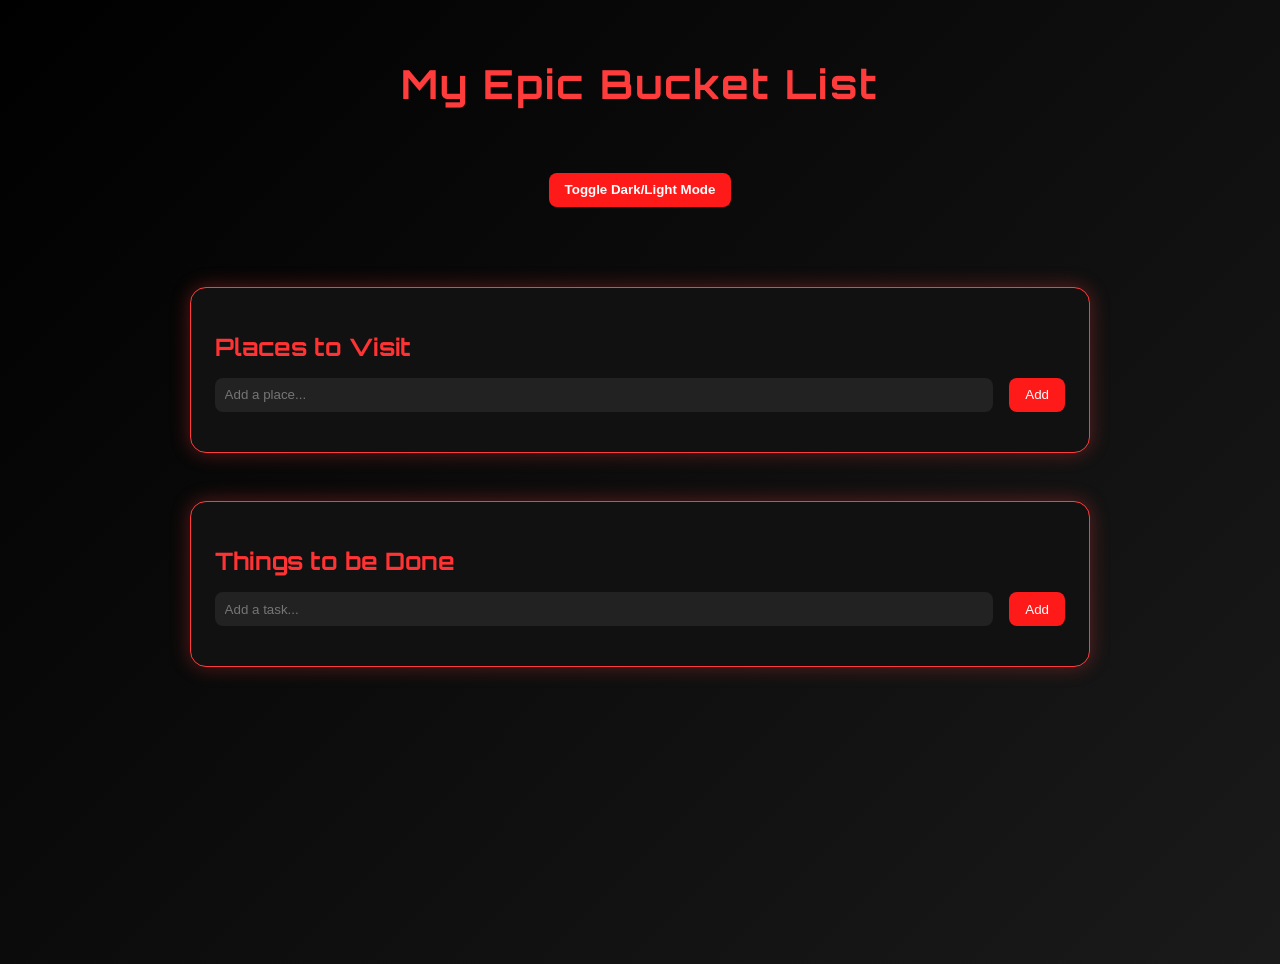
<file: Bucket List Project/index.html>
<!DOCTYPE html>
<html lang="en">
    <head>
        <meta charset="UTF-8" />
        <meta name="viewport" content="width=device-width, initial-scale=1.0" />
        <title>Bucket List</title>
        <link
            href="https://fonts.googleapis.com/css2?family=Orbitron&display=swap"
            rel="stylesheet">
        <link rel="stylesheet" href="style.css">
    </head>
    <body>
        <div class="container">
            <h1>My Epic Bucket List</h1>
            <div class="toggle-theme">
                <button onclick="toggleTheme()">Toggle Dark/Light Mode</button>
            </div>

            <div class="list-section">
                <h2>Places to Visit</h2>
                <div class="input-area">
                    <input type="text" id="placeInput"
                        placeholder="Add a place...">
                    <button
                        onclick="addItem('placeInput', 'placesList', 'places')">Add</button>
                </div>
                <ul id="placesList"></ul>
            </div>

            <div class="list-section">
                <h2>Things to be Done</h2>
                <div class="input-area">
                    <input type="text" id="taskInput"
                        placeholder="Add a task...">
                    <button
                        onclick="addItem('taskInput', 'tasksList', 'tasks')">Add</button>
                </div>
                <ul id="tasksList"></ul>
            </div>
        </div>

        <audio id="addSound"
            src="https://assets.mixkit.co/sfx/preview/mixkit-cool-interface-click-1112.mp3"></audio>

        <script src="script.js"></script>
    </body>
</html>
</file>
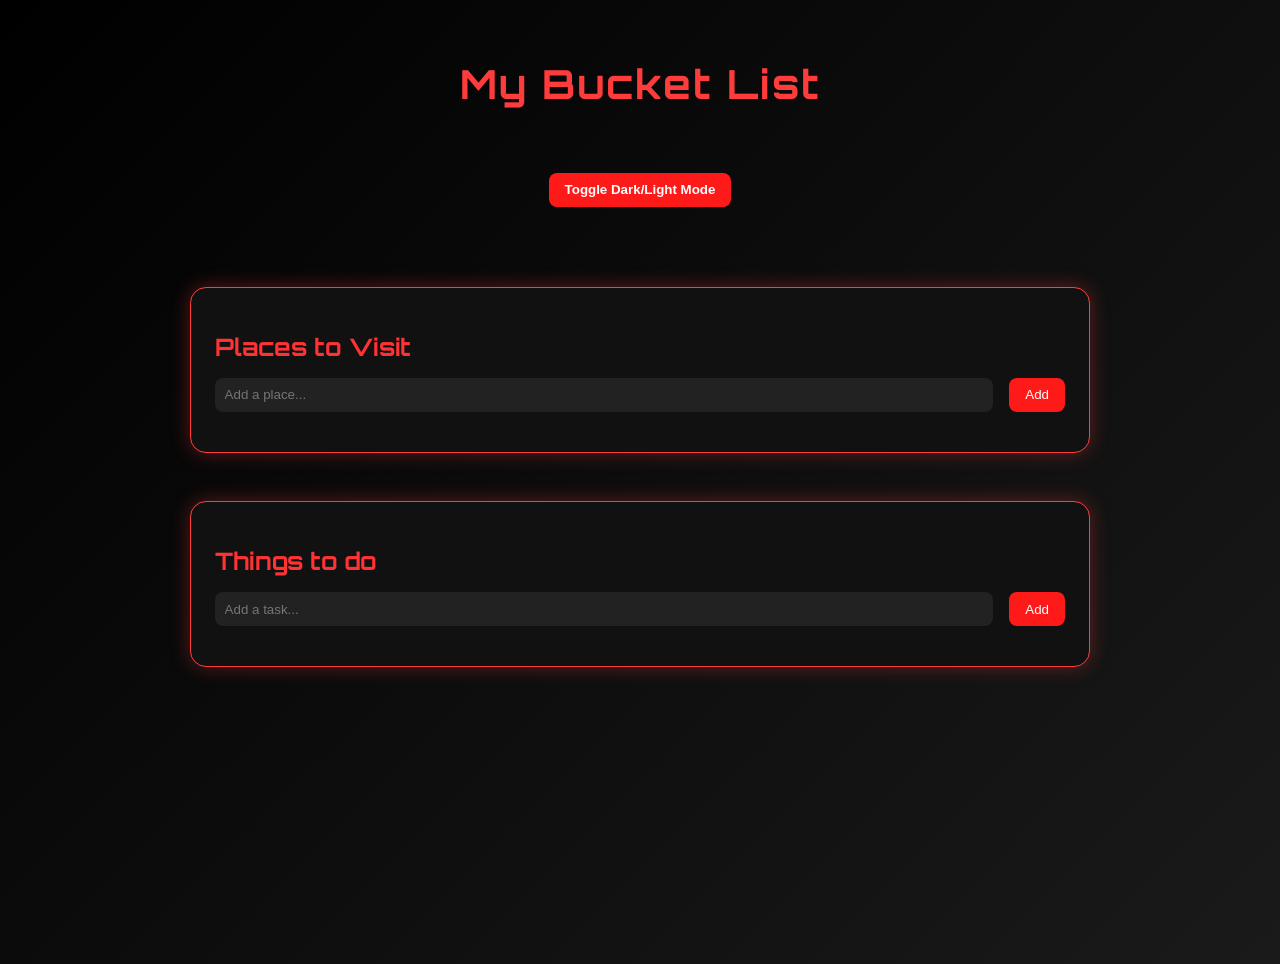
<file: bucket-list-project/index.html>
<!DOCTYPE html>
<html lang="en">
    <head>
        <meta charset="UTF-8" />
        <meta name="viewport" content="width=device-width, initial-scale=1.0" />
        <title>Bucket List</title>
        <link
            href="https://fonts.googleapis.com/css2?family=Orbitron&display=swap"
            rel="stylesheet">
        <link rel="stylesheet" href="style.css">
    </head>
    <body>
        <div class="container">
            <h1>My Bucket List</h1>
            <div class="toggle-theme">
                <button onclick="toggleTheme()">Toggle Dark/Light Mode</button>
            </div>

            <div class="list-section">
                <h2>Places to Visit</h2>
                <div class="input-area">
                    <input type="text" id="placeInput"
                        placeholder="Add a place...">
                    <button
                        onclick="addItem('placeInput', 'placesList', 'places')">Add</button>
                </div>
                <ul id="placesList"></ul>
            </div>

            <div class="list-section">
                <h2>Things to do</h2>
                <div class="input-area">
                    <input type="text" id="taskInput"
                        placeholder="Add a task...">
                    <button
                        onclick="addItem('taskInput', 'tasksList', 'tasks')">Add</button>
                </div>
                <ul id="tasksList"></ul>
            </div>
        </div>

        <audio id="addSound"
            src="https://assets.mixkit.co/sfx/preview/mixkit-cool-interface-click-1112.mp3"></audio>

        <script src="script.js"></script>
    </body>
</html>
</file>
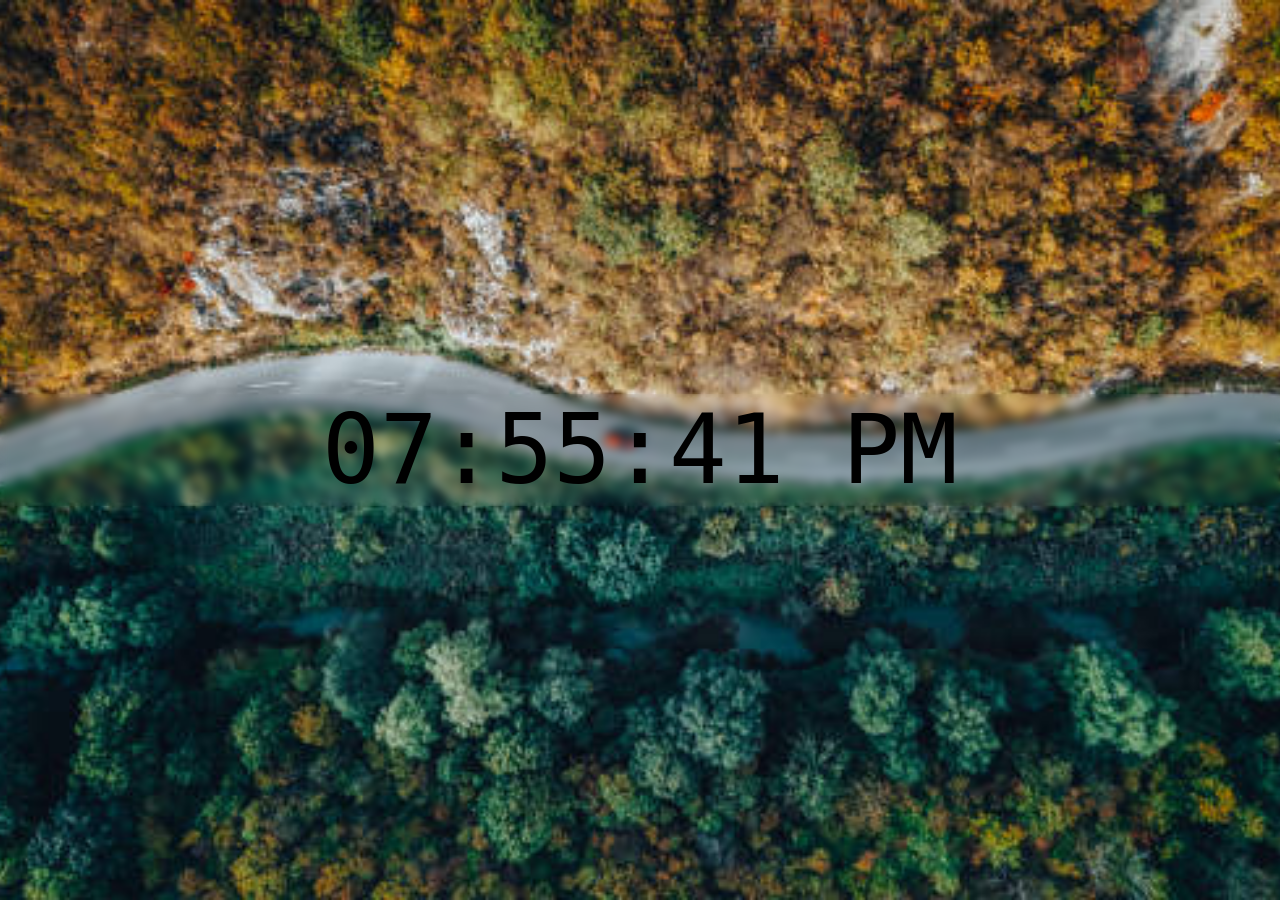
<file: Digital Clock/index.html>
<!DOCTYPE html>
<html lang="en">
<head>
    <meta charset="UTF-8">
    <meta name="viewport" content="width=device-width, initial-scale=1.0">
    <title>Digital Clock</title>
    <link rel="stylesheet" href="style.css">
</head>
<body>
    <div id="clock-container">
        <div id="clock">00:00:00</div>
    </div>
    <script src="script.js"></script>
</body>
</html>
</file>
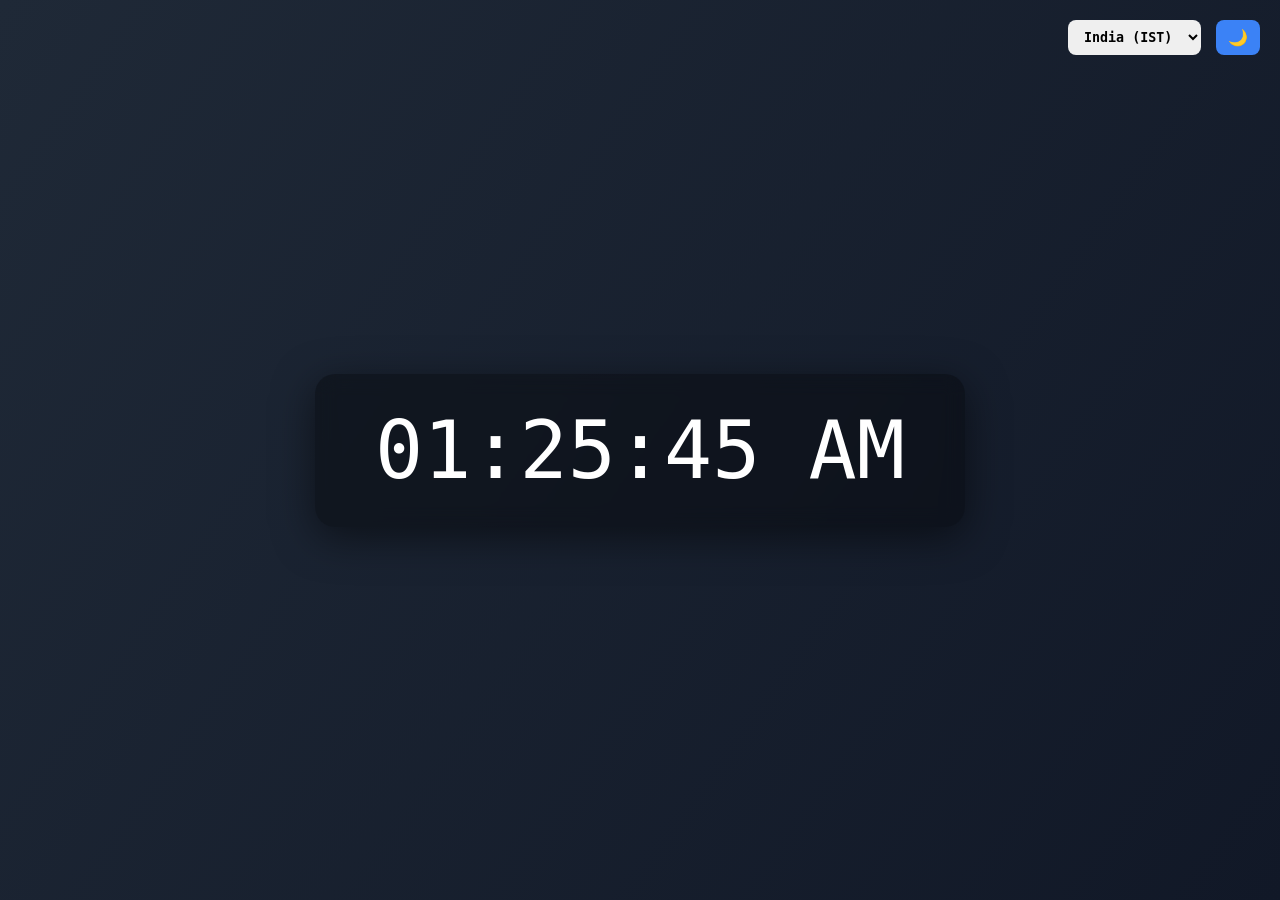
<file: digital-clock/index.html>
<!DOCTYPE html>
<html lang="en">
<head>
    <meta charset="UTF-8">
    <meta name="viewport" content="width=device-width, initial-scale=1.0">
    <title>Digital CLock</title>
    <link rel="stylesheet" href="styles.css">
    <link type="image/png" sizes="32x32" rel="icon" href="icons8-clock-32.png">
</head>
<body>

    <div id="controls">
        <select id="timezoneSelect">
            <option value="Asia/Kolkata">India (IST)</option>
            <option value="UTC">UTC</option>
            <option value="America/New_York">New York</option>
            <option value="Europe/London">London</option>
            <option value="Asia/Tokyo">Tokyo</option>
        </select>

        <button id="themeToggle">🌙</button>
    </div>

    <div id="clock-container">
        <div id="clock">00:00:00</div>
    </div>

    <script src="script.js"></script>
</body>
</file>
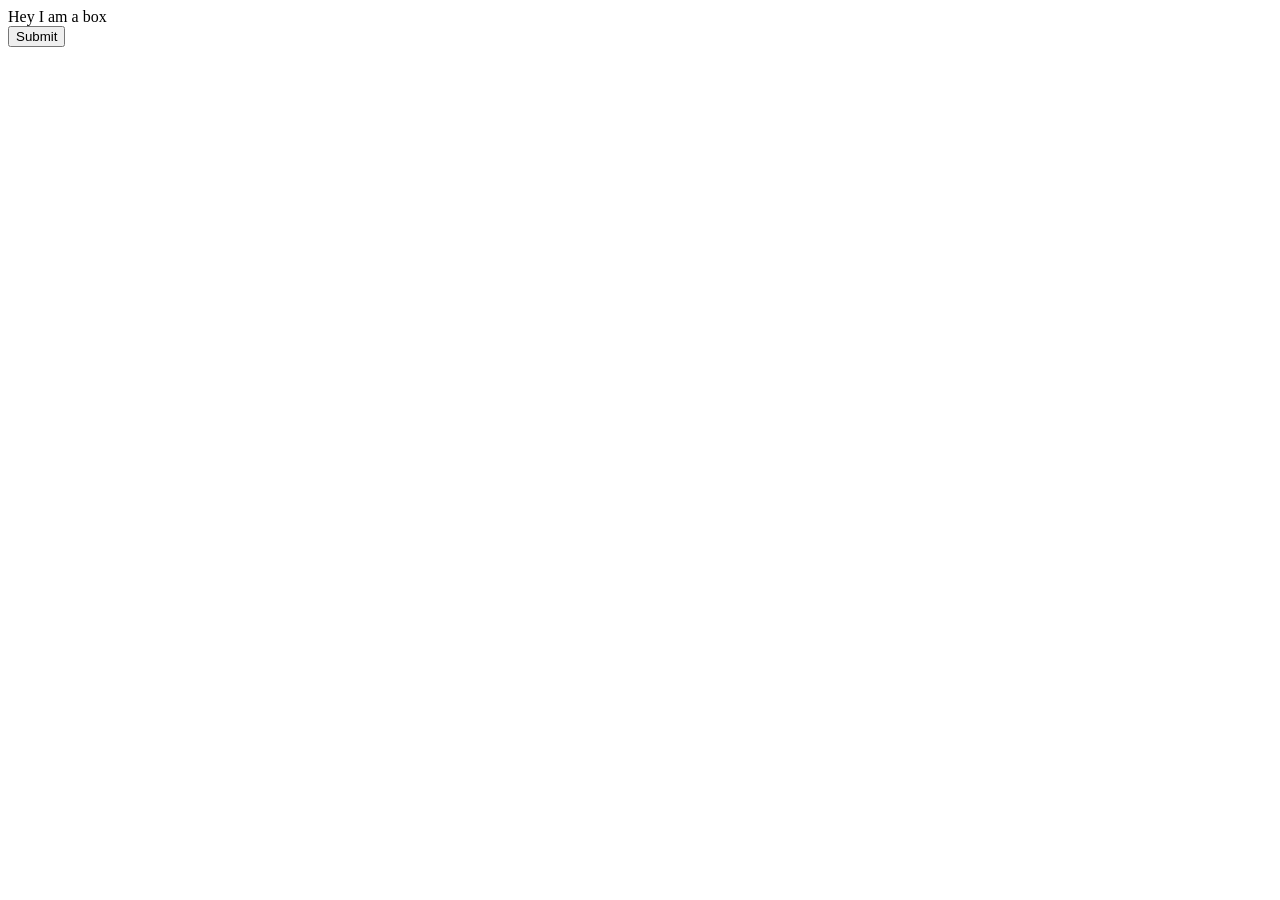
<file: Netflix Clone/index.html>
<!DOCTYPE html>
<html lang="en">
<head>
    <meta charset="UTF-8">
    <meta name="viewport" content="width=device-width, initial-scale=1.0">
    <title>Document</title>
</head>
<body>
    <div class="box">
        Hey I am a box
    </div>
    <button>Submit</button>
    <script>alert("Hello World")</script>
</body>
</html>
</file>
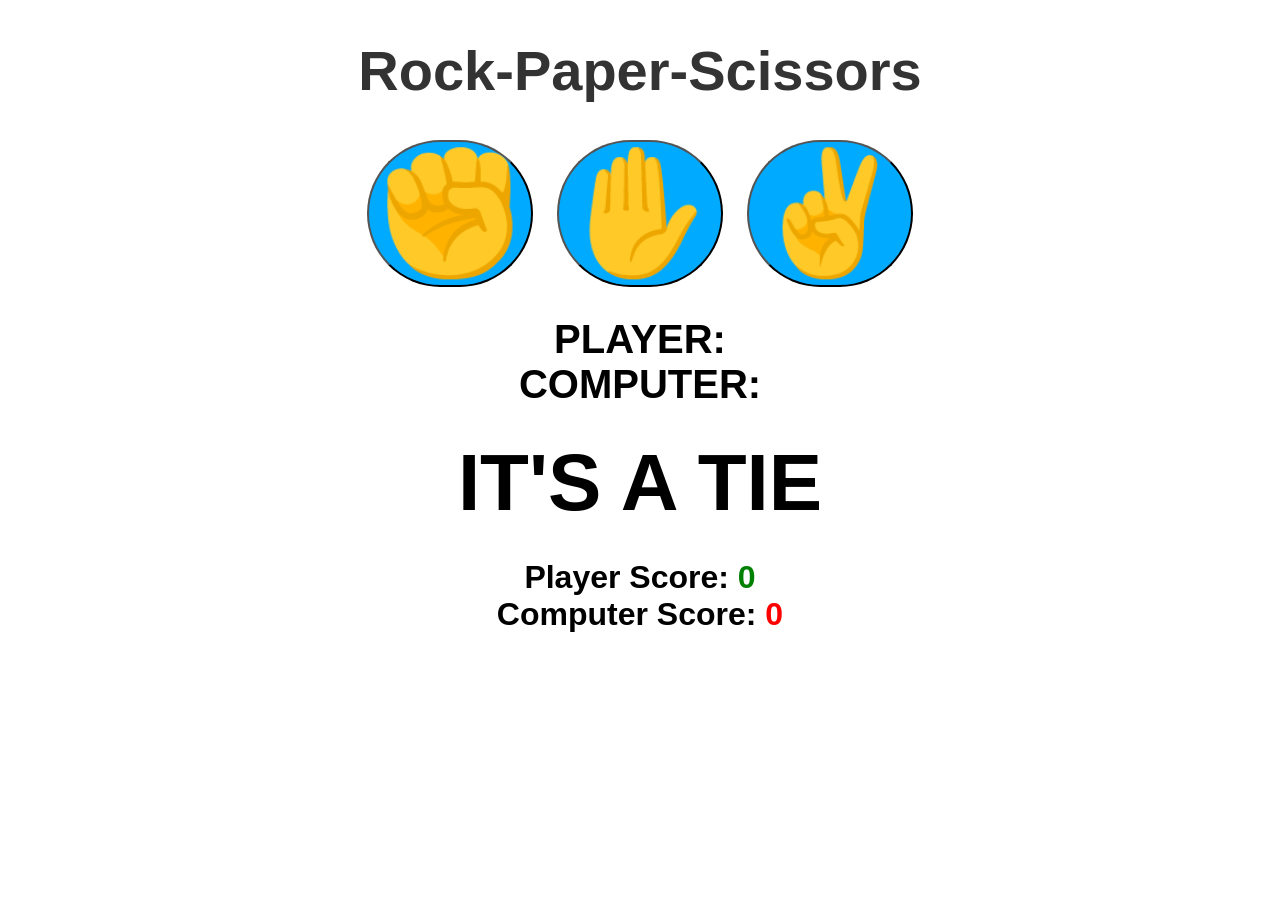
<file: Rock Paper Scissors/index.html>
<!DOCTYPE html>
<html lang="en">
<head>
    <meta charset="UTF-8">
    <meta name="viewport" content="width=device-width, initial-scale=1.0">
    <title>Document</title>
    <link rel="stylesheet" href="styles.css">
</head>
<body>
    <h1>Rock-Paper-Scissors</h1>

    <div id="choices">
        <button onclick="playGame('rock')">✊</button>
        <button onclick="playGame('paper')">✋</button>
        <button onclick="playGame('scissors')">✌</button>
    </div>

    <div id="playerDisplay">PLAYER: </div>
    <div id="computerDisplay">COMPUTER: </div>
    <div id="resultDisplay">IT'S A TIE </div>

    <div class="scoreDisplay">Player Score:
        <span id="playerScoreDisplay">0</span>
    </div>
    
    <div class="scoreDisplay">Computer Score:
        <span id="computerScoreDisplay">0</span>
    </div>
    <script src="script.js"></script>
</body>
</html>
</file>
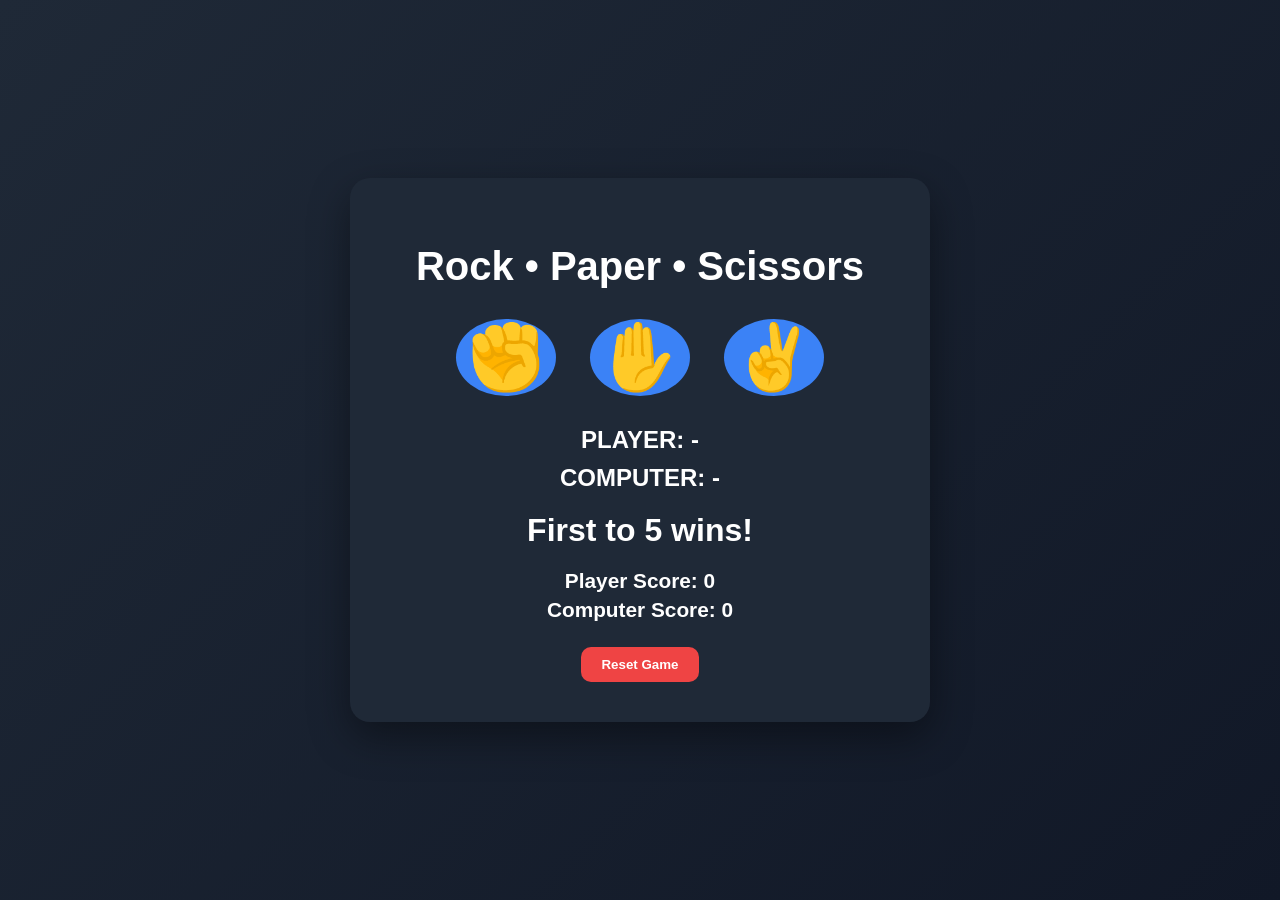
<file: rock-paper-scissors/index.html>
<!DOCTYPE html>
<html lang="en">
<head>
    <meta charset="UTF-8">
    <meta name="viewport" content="width=device-width, initial-scale=1.0">
    <title>Rock Paper Scissors</title>
    <link rel="stylesheet" href="styles.css">
    <link rel="shortcut icon" href="favicon.ico" type="image/x-icon">
</head>
<body>

    <div class="game-container">
        <h1>Rock • Paper • Scissors</h1>

        <div id="choices">
            <button data-choice="rock" aria-label="Rock">✊</button>
            <button data-choice="paper" aria-label="Paper">✋</button>
            <button data-choice="scissors" aria-label="Scissors">✌</button>
        </div>

        <div id="playerDisplay">PLAYER: -</div>
        <div id="computerDisplay">COMPUTER: -</div>
        <div id="resultDisplay">First to 5 wins!</div>

        <div class="scoreDisplay">
            Player Score: <span id="playerScoreDisplay">0</span>
        </div>

        <div class="scoreDisplay">
            Computer Score: <span id="computerScoreDisplay">0</span>
        </div>

        <button id="resetBtn">Reset Game</button>
    </div>

    <script src="script.js"></script>
</body>
</html>
</file>
<file: Bucket List Project/style.css>
body {
    margin: 0;
    font-family: 'Orbitron', sans-serif;
    background: linear-gradient(135deg, #000000, #1a1a1a);
    color: #f00;
    display: flex;
    justify-content: center;
    align-items: flex-start;
    padding: 2rem;
    min-height: 100vh;
    transition: background 0.5s ease, color 0.5s ease;
  }

  .dark-mode {
    background: linear-gradient(135deg, #fff, #ddd);
    color: #000;
  }

  .container {
    display: flex;
    flex-direction: column;
    gap: 3rem;
    width: 90%;
    max-width: 900px;
  }

  h1 {
    text-align: center;
    color: #ff3c3c;
    font-size: 2.5rem;
    margin-bottom: 1rem;
    letter-spacing: 2px;
  }

  .toggle-theme {
    text-align: center;
    margin-bottom: 2rem;
  }

  .toggle-theme button {
    background: #ff1a1a;
    color: white;
    border: none;
    padding: 0.6rem 1rem;
    border-radius: 0.5rem;
    cursor: pointer;
    font-weight: bold;
    transition: background 0.3s;
  }

  .toggle-theme button:hover {
    background: #e60000;
  }

  .list-section {
    background-color: #111;
    border: 1px solid #ff3c3c;
    border-radius: 1rem;
    padding: 1.5rem;
    box-shadow: 0 0 20px #ff3c3c55;
    transition: transform 0.3s ease;
  }

  .list-section:hover {
    transform: scale(1.02);
  }

  .list-section h2 {
    margin-bottom: 1rem;
    color: #f33;
  }

  .input-area {
    display: flex;
    gap: 1rem;
    margin-bottom: 1rem;
  }

  .input-area input {
    flex: 1;
    padding: 0.6rem;
    border: none;
    border-radius: 0.5rem;
    background-color: #222;
    color: #fff;
  }

  .input-area button {
    padding: 0.6rem 1rem;
    border: none;
    border-radius: 0.5rem;
    background-color: #ff1a1a;
    color: #fff;
    cursor: pointer;
    transition: background 0.3s;
  }

  .input-area button:hover {
    background-color: #e60000;
  }

  ul {
    list-style: none;
    padding: 0;
  }

  li {
    background-color: #222;
    margin: 0.5rem 0;
    padding: 0.8rem;
    border-radius: 0.5rem;
    display: flex;
    align-items: center;
    transition: transform 0.3s ease, background-color 0.3s ease;
  }

  li:hover {
    background-color: #330000;
    transform: translateX(10px);
  }

  input[type="checkbox"] {
    margin-right: 1rem;
  }

  input[type="checkbox"]:checked + span {
    text-decoration: line-through;
    color: #999;
  }

  @media (max-width: 600px) {
    .input-area {
      flex-direction: column;
    }

    .input-area input,
    .input-area button {
      width: 100%;
    }
  }
</file>
<file: bucket-list-project/style.css>
body {
    margin: 0;
    font-family: 'Orbitron', sans-serif;
    background: linear-gradient(135deg, #000000, #1a1a1a);
    color: #f00;
    display: flex;
    justify-content: center;
    align-items: flex-start;
    padding: 2rem;
    min-height: 100vh;
    transition: background 0.5s ease, color 0.5s ease;
  }

  .dark-mode {
    background: linear-gradient(135deg, #fff, #ddd);
    color: #000;
  }

  .container {
    display: flex;
    flex-direction: column;
    gap: 3rem;
    width: 90%;
    max-width: 900px;
  }

  h1 {
    text-align: center;
    color: #ff3c3c;
    font-size: 2.5rem;
    margin-bottom: 1rem;
    letter-spacing: 2px;
  }

  .toggle-theme {
    text-align: center;
    margin-bottom: 2rem;
  }

  .toggle-theme button {
    background: #ff1a1a;
    color: white;
    border: none;
    padding: 0.6rem 1rem;
    border-radius: 0.5rem;
    cursor: pointer;
    font-weight: bold;
    transition: background 0.3s;
  }

  .toggle-theme button:hover {
    background: #e60000;
  }

  .list-section {
    background-color: #111;
    border: 1px solid #ff3c3c;
    border-radius: 1rem;
    padding: 1.5rem;
    box-shadow: 0 0 20px #ff3c3c55;
    transition: transform 0.3s ease;
  }

  .list-section:hover {
    transform: scale(1.02);
  }

  .list-section h2 {
    margin-bottom: 1rem;
    color: #f33;
  }

  .input-area {
    display: flex;
    gap: 1rem;
    margin-bottom: 1rem;
  }

  .input-area input {
    flex: 1;
    padding: 0.6rem;
    border: none;
    border-radius: 0.5rem;
    background-color: #222;
    color: #fff;
  }

  .input-area button {
    padding: 0.6rem 1rem;
    border: none;
    border-radius: 0.5rem;
    background-color: #ff1a1a;
    color: #fff;
    cursor: pointer;
    transition: background 0.3s;
  }

  .input-area button:hover {
    background-color: #e60000;
  }

  ul {
    list-style: none;
    padding: 0;
  }

  li {
    background-color: #222;
    margin: 0.5rem 0;
    padding: 0.8rem;
    border-radius: 0.5rem;
    display: flex;
    align-items: center;
    transition: transform 0.3s ease, background-color 0.3s ease;
  }

  li:hover {
    background-color: #330000;
    transform: translateX(10px);
  }

  input[type="checkbox"] {
    margin-right: 1rem;
  }

  input[type="checkbox"]:checked + span {
    text-decoration: line-through;
    color: #999;
  }

  @media (max-width: 600px) {
    .input-area {
      flex-direction: column;
    }

    .input-area input,
    .input-area button {
      width: 100%;
    }
  }
</file>
<file: Digital Clock/style.css>
body{
    background-image: url(gettyimages-1431090023-612x612.jpg);
    background-repeat: no-repeat;
    background-position: center;
    background-size: cover;
    background-attachment: fixed;
    margin: 0;
}

#clock-container{
    display: flex;
    justify-content: center;
    height: 100vh;
    align-items: center;
}

#clock{
    text-align: center;
    font-family: monospace;
    font-size: 6rem;
    backdrop-filter: blur(5px);
    width: 100%;
}
</file>
<file: digital-clock/styles.css>
body {
    margin: 0;
    font-family: monospace;
    background: linear-gradient(125deg, #1f2937, #111827);
    color: white;
    transition: background 0.4s ease, color 0.4s ease;
}

body.light {
    background: linear-gradient(135deg, #f3f4f6, #e5e7eb);
    color: #111827;
}

#controls {
    position: absolute;
    top: 20px;
    right: 20px;
    display: flex;
    gap: 15px;
}

#timezoneSelect {
    padding: 8px 12px;
    border-radius: 8px;
    border: none;
    font-family: monospace;
    font-weight: bold;
}

#themeToggle {
    padding: 8px 12px;
    border-radius: 8px;
    border: none;
    font-size: 1rem;
    cursor: pointer;
    background: #3b82f6;
    color: white;
}

#clock-container {
    display: flex;
    justify-content: center;
    align-items: center;
    height: 100vh;
}

#clock {
    font-size: 5rem;
    padding: 30px 60px;
    border-radius: 20px;
    background: rgba(0, 0, 0, 0.35);
    backdrop-filter: blur(10px);
    box-shadow: 0 10px 40px rgba(0, 0, 0, 0.5);
    transition: transform 0.2s ease;
    cursor: pointer;
}

body.light #clock {
    background: rgba(255, 255, 255, 0.6);
    box-shadow: 0 10px 40px rgba(0, 0, 0, 0.2);
}

.tick {
    transform: scale(1.05);
}
</file>
<file: Rock Paper Scissors/styles.css>
body{
    font-family: Arial, Helvetica, sans-serif;
    font-weight: bold;
    margin: 0;
    display: flex;
    flex-direction: column;
    align-items: center;
}
h1{
    font-size: 3.5rem;
    color: hsl(0, 0%, 20%);
}
#choices{
    margin-bottom: 30px;
}
#choices button{
    font-size: 7.5rem;
    min-width: 160px;
    margin: 0 10px;
    border-radius: 250px;
    background-color: hsl(200, 100%, 50%);
    cursor: pointer;
    transition: background-color 0.5s ease;
}
#choices button:hover{
    background-color: hsl(200, 100%, 70%);
}
#playerDisplay, #computerDisplay{
    font-size: 2.5rem;
}
#resultDisplay{
    font-size: 5rem;
    margin: 30px 0;
}

.scoreDisplay{
    font-size: 2rem;
}

.greenText, #playerScoreDisplay{
    color: green;
}

.redText, #computerScoreDisplay{
    color: red;
}
</file>
<file: rock-paper-scissors/styles.css>
body {
    font-family: Arial, Helvetica, sans-serif;
    font-weight: bold;
    margin: 0;
    background: linear-gradient(135deg, #1f2937, #111827);
    color: white;
    display: flex;
    justify-content: center;
    align-items: center;
    height: 100vh;
}

.game-container {
    text-align: center;
    background: #1f2937;
    padding: 40px;
    border-radius: 20px;
    box-shadow: 0 15px 40px rgba(0,0,0,0.4);
    width: 500px;
}

h1 {
    font-size: 2.5rem;
    margin-bottom: 30px;
}

#choices {
    margin-bottom: 30px;
}

#choices button {
    font-size: 4rem;
    min-width: 100px;
    margin: 0 15px;
    border-radius: 50%;
    border: none;
    background-color: #3b82f6;
    cursor: pointer;
    transition: all 0.2s ease;
}

#choices button:hover {
    transform: scale(1.1);
    background-color: #60a5fa;
}

#choices button:active {
    transform: scale(0.95);
}

#choices button:disabled {
    opacity: 0.5;
    cursor: not-allowed;
}

#playerDisplay,
#computerDisplay {
    font-size: 1.5rem;
    margin: 10px 0;
}

#resultDisplay {
    font-size: 2rem;
    margin: 20px 0;
    transition: transform 0.2s ease;
}

.scoreDisplay {
    font-size: 1.3rem;
    margin: 5px 0;
}

#resetBtn {
    margin-top: 20px;
    padding: 10px 20px;
    border: none;
    border-radius: 10px;
    background: #ef4444;
    color: white;
    font-weight: bold;
    cursor: pointer;
    transition: 0.2s ease;
}

#resetBtn:hover {
    background: #f87171;
    transform: scale(1.05);
}

.greenText {
    color: #22c55e;
}

.redText {
    color: #ef4444;
}
</file>
